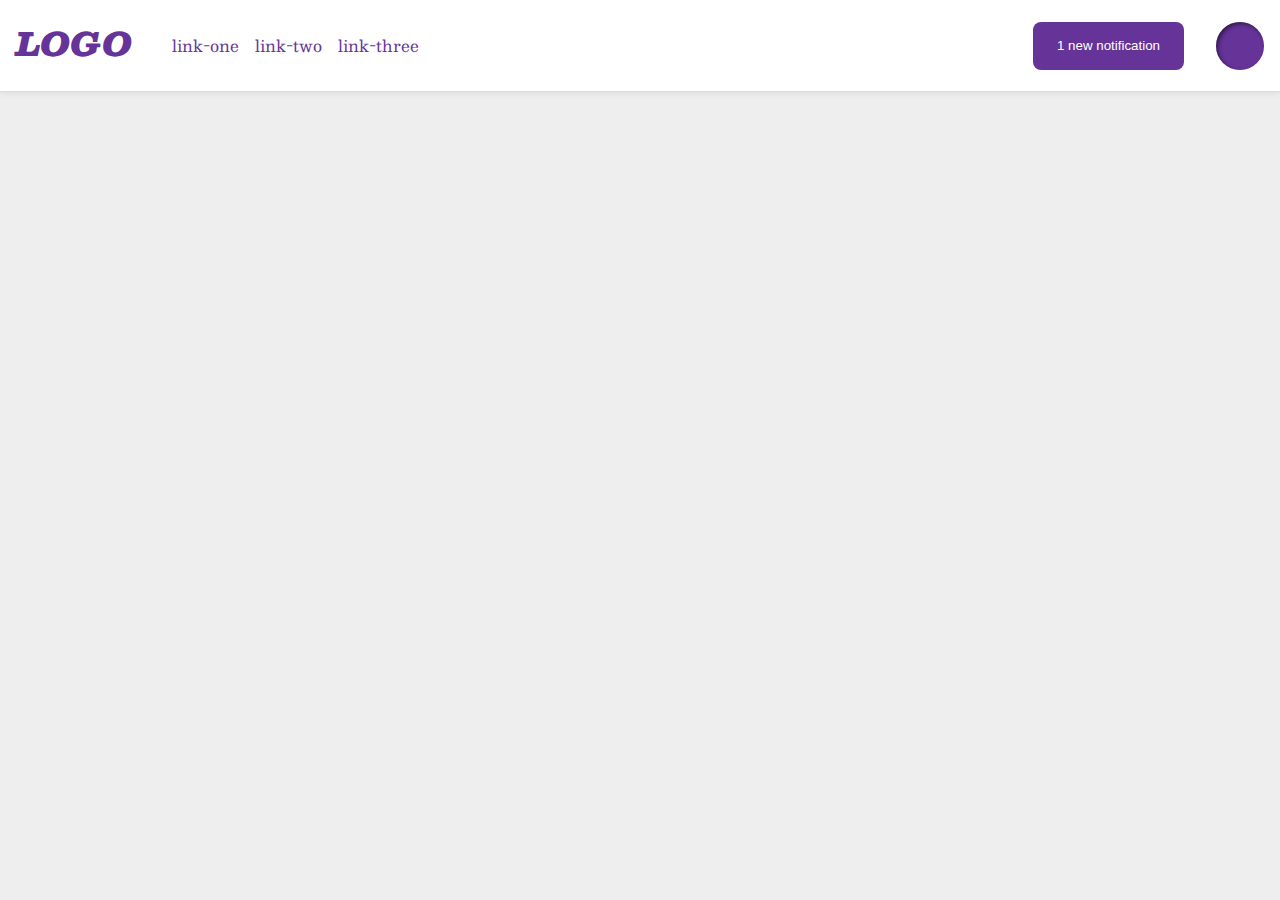
<file: flex/03-flex-header-2/index.html>
<!DOCTYPE html>
<html lang="en">
  <head>
    <meta charset="UTF-8">
    <meta http-equiv="X-UA-Compatible" content="IE=edge">
    <meta name="viewport" content="width=device-width, initial-scale=1.0">
    <title>Flex Header 2</title>
    <link rel="stylesheet" href="style.css">
  </head>
  <body>
    <div class="header">
      <div class="header-logo-and-links">
        <div class="logo">
          LOGO
        </div>
        <ul class="links">
          <li><a href="https://google.com">link-one</a></li>
          <li><a href="https://google.com">link-two</a></li>
          <li><a href="https://google.com">link-three</a></li>
        </ul>
      </div>
      <div class="additional-header-info">
        <button class="notifications">
          1 new notification
        </button>
        <div class="profile-image"></div>
      </div>
    </div>
  </body>
</html>
</file>
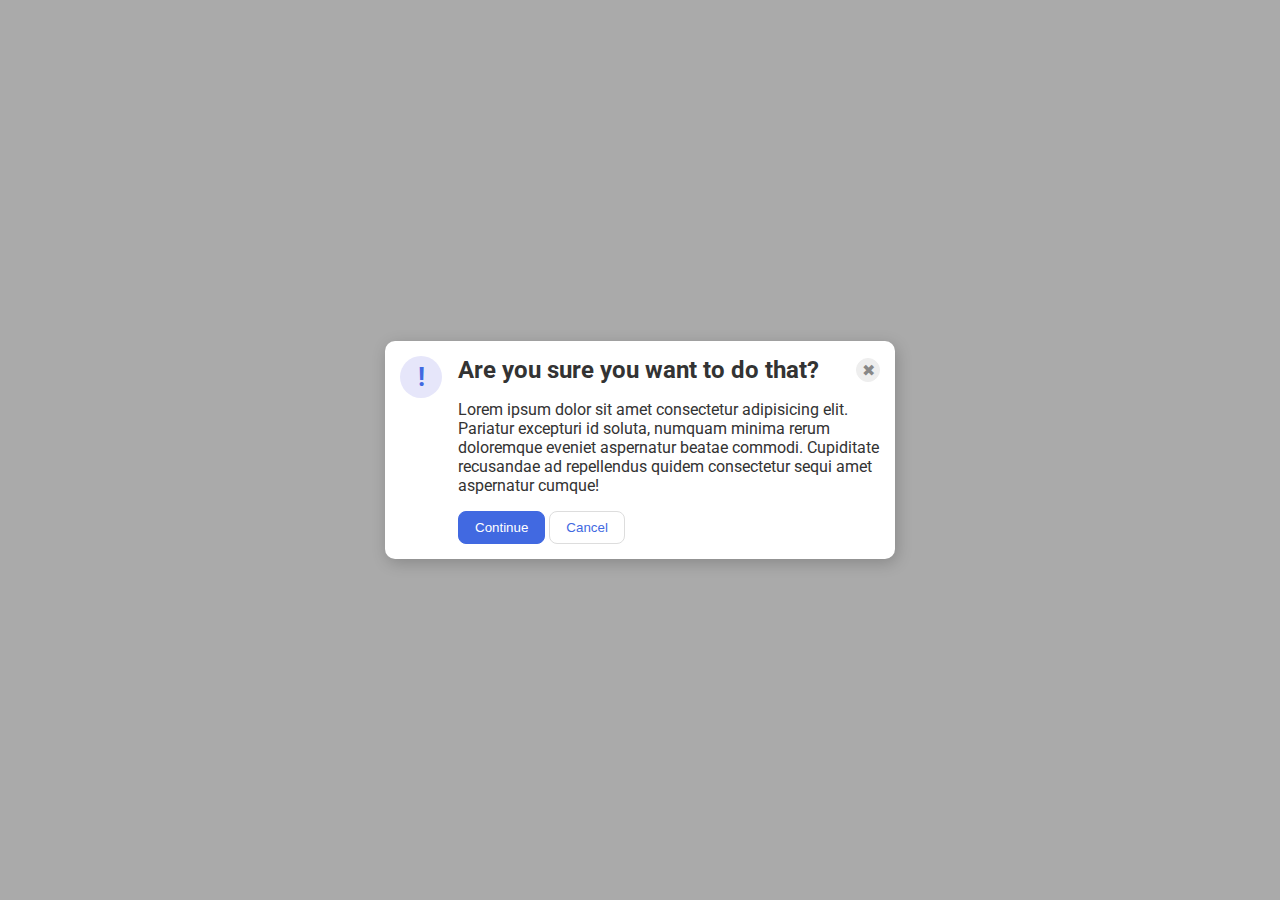
<file: flex/05-flex-modal/index.html>
<!DOCTYPE html>
<html lang="en">
  <head>
    <meta charset="UTF-8">
    <meta http-equiv="X-UA-Compatible" content="IE=edge">
    <meta name="viewport" content="width=device-width, initial-scale=1.0">
    <link rel="stylesheet" href="style.css">
    <title>Modal</title>
  </head>
  <body>
    <div class="modal">
      <div class="info">
        <div class="icon">!</div>
        <div class="text-info">
          <div class="header-with-close-button">
            <div class="header">Are you sure you want to do that?</div>
            <button class="close-button">✖</button>
          </div>
            <div class="text">Lorem ipsum dolor sit amet consectetur adipisicing elit. Pariatur excepturi id soluta, numquam minima rerum doloremque eveniet aspernatur beatae commodi. Cupiditate recusandae ad repellendus quidem consectetur sequi amet aspernatur cumque!</div>
            <div class="buttons">
              <button class="continue">Continue</button>
              <button class="cancel">Cancel</button>
            </div>
        </div>
      </div>
    </div>
  </body>
</html>
</file>
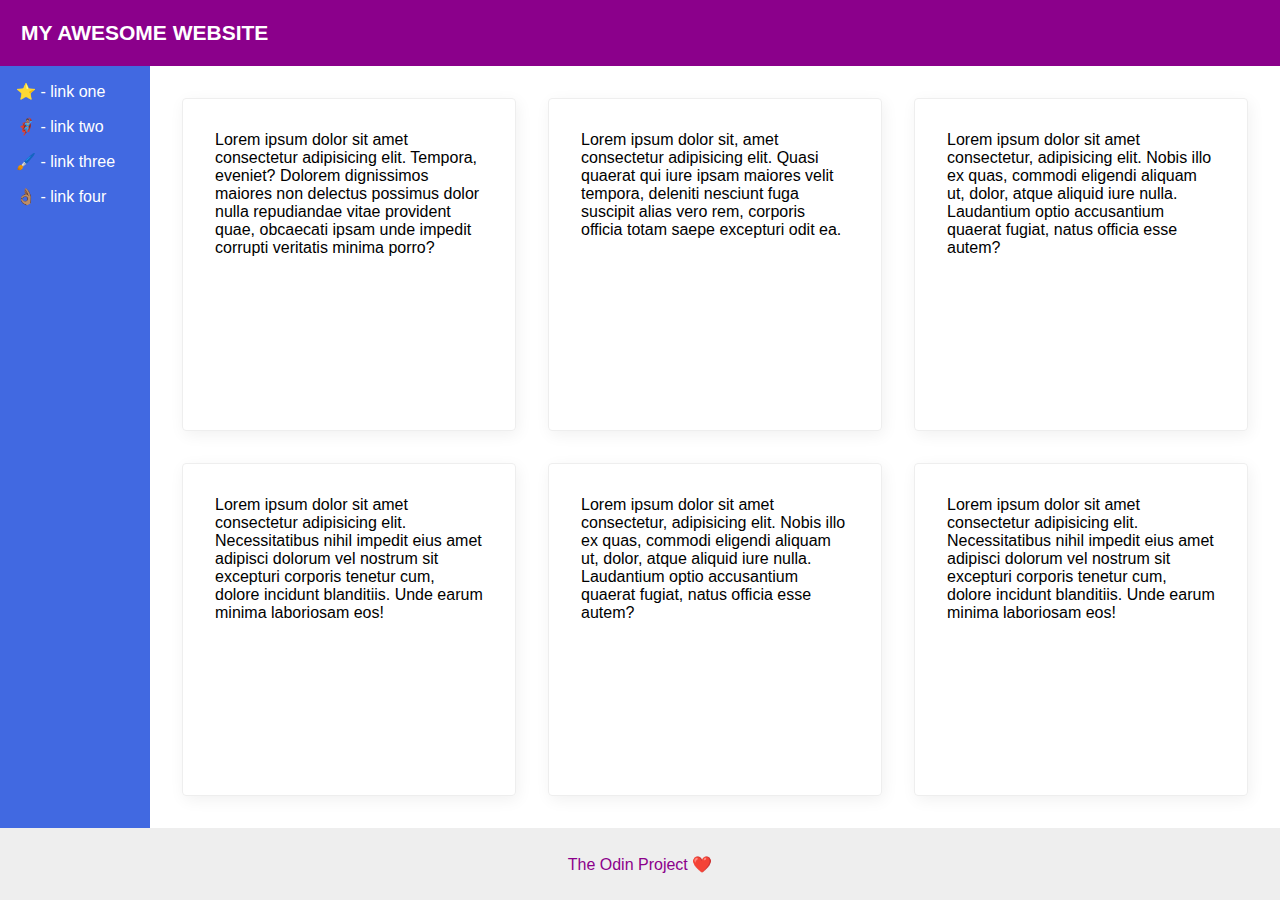
<file: flex/07-flex-layout-2/index.html>
<!DOCTYPE html>
<html lang="en">
  <head>
    <meta charset="UTF-8">
    <meta http-equiv="X-UA-Compatible" content="IE=edge">
    <meta name="viewport" content="width=device-width, initial-scale=1.0">
    <title>The Holy Grail</title>
    <link rel="stylesheet" href="style.css">
  </head>
  <body>
    <div class="header">
      MY AWESOME WEBSITE
    </div>
    
    <div class="content">
      <div class="sidebar">
        <ul>
          <li><a href="#">⭐ - link one</a></li>
          <li><a href="#">🦸🏽‍♂️ - link two</a></li>
          <li><a href="#">🖌️ - link three</a></li>
          <li><a href="#">👌🏽 - link four</a></li>
        </ul>
      </div>
      
      <div class="cards">
        <div class="card">Lorem ipsum dolor sit amet consectetur adipisicing elit. Tempora, eveniet? Dolorem dignissimos maiores non delectus possimus dolor nulla repudiandae vitae provident quae, obcaecati ipsam unde impedit corrupti veritatis minima porro?</div>
        <div class="card">Lorem ipsum dolor sit, amet consectetur adipisicing elit. Quasi quaerat qui iure ipsam maiores velit tempora, deleniti nesciunt fuga suscipit alias vero rem, corporis officia totam saepe excepturi odit ea.</div>
        <div class="card">Lorem ipsum dolor sit amet consectetur, adipisicing elit. Nobis illo ex quas, commodi eligendi aliquam ut, dolor, atque aliquid iure nulla. Laudantium optio accusantium quaerat fugiat, natus officia esse autem?</div>
        <div class="card">Lorem ipsum dolor sit amet consectetur adipisicing elit. Necessitatibus nihil impedit eius amet adipisci dolorum vel nostrum sit excepturi corporis tenetur cum, dolore incidunt blanditiis. Unde earum minima laboriosam eos!</div>
        <div class="card">Lorem ipsum dolor sit amet consectetur, adipisicing elit. Nobis illo ex quas, commodi eligendi aliquam ut, dolor, atque aliquid iure nulla. Laudantium optio accusantium quaerat fugiat, natus officia esse autem?</div>
        <div class="card">Lorem ipsum dolor sit amet consectetur adipisicing elit. Necessitatibus nihil impedit eius amet adipisci dolorum vel nostrum sit excepturi corporis tenetur cum, dolore incidunt blanditiis. Unde earum minima laboriosam eos!</div>
      </div>
    </div>

    
    <div class="footer">
      The Odin Project ❤️
    </div>
  </body>
</html>
</file>
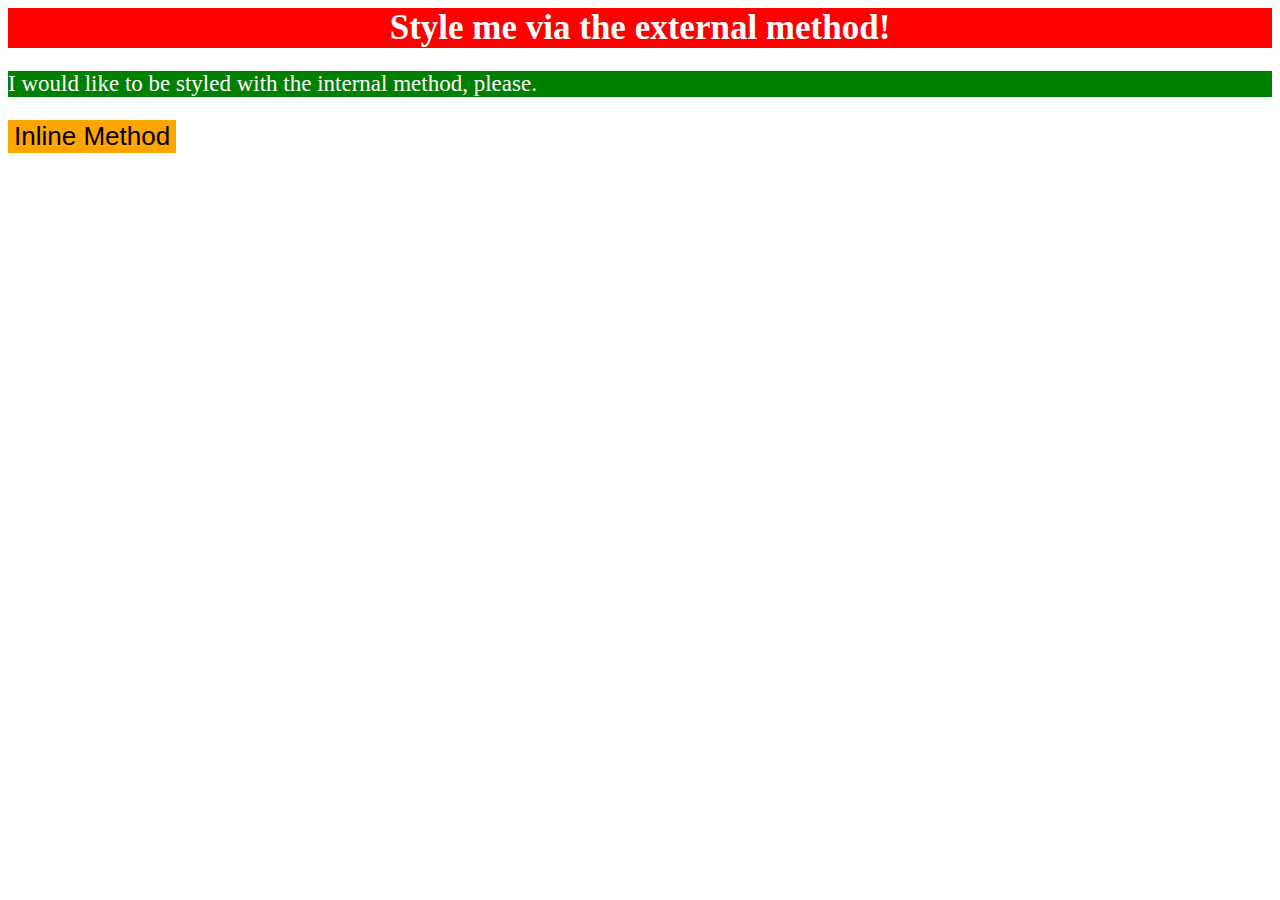
<file: foundations/01-css-methods/index.html>
<!DOCTYPE html>
<html lang="en">
  <head>
    <meta charset="UTF-8">
    <meta http-equiv="X-UA-Compatible" content="IE=edge">
    <meta name="viewport" content="width=device-width, initial-scale=1.0">
    <title>Methods for Adding CSS</title>
    <link rel="stylesheet" href="./styles.css">
    <style>
      p {
        background-color: green;
        text-align: left;
        color: white;
        font-size: 23px;
      }
    </style>
  </head>
  <body>
    <div>Style me via the external method!</div>
    <p>I would like to be styled with the internal method, please.</p>
    <button style="background-color: orange; font-size: 26px; border: none;">Inline Method</button>
  </body>
</html>
</file>
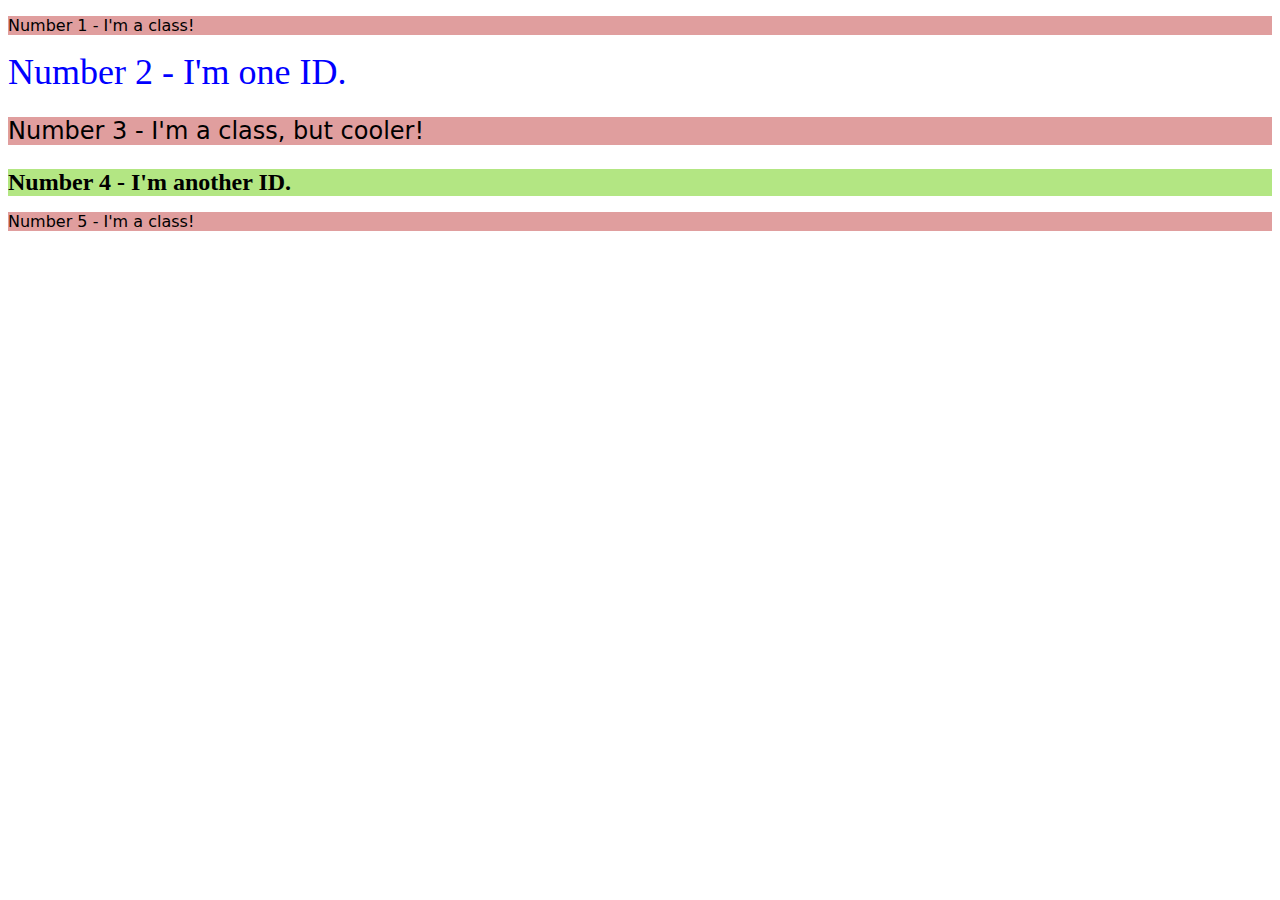
<file: foundations/02-class-id-selectors/index.html>
<!DOCTYPE html>
<html lang="en">
  <head>
    <meta charset="UTF-8">
    <meta http-equiv="X-UA-Compatible" content="IE=edge">
    <meta name="viewport" content="width=device-width, initial-scale=1.0">
    <title>Class and ID Selectors</title>
    <link rel="stylesheet" href="style.css">
  </head>
  <body>
    <p class="odd-element">Number 1 - I'm a class!</p>
    <div id="first-id">Number 2 - I'm one ID.</div>
    <p class="odd-element font-class">Number 3 - I'm a class, but cooler!</p>
    <div id="third-id" class="font-class">Number 4 - I'm another ID.</div>
    <p class="odd-element">Number 5 - I'm a class!</p>
  </body>
</html>
</file>
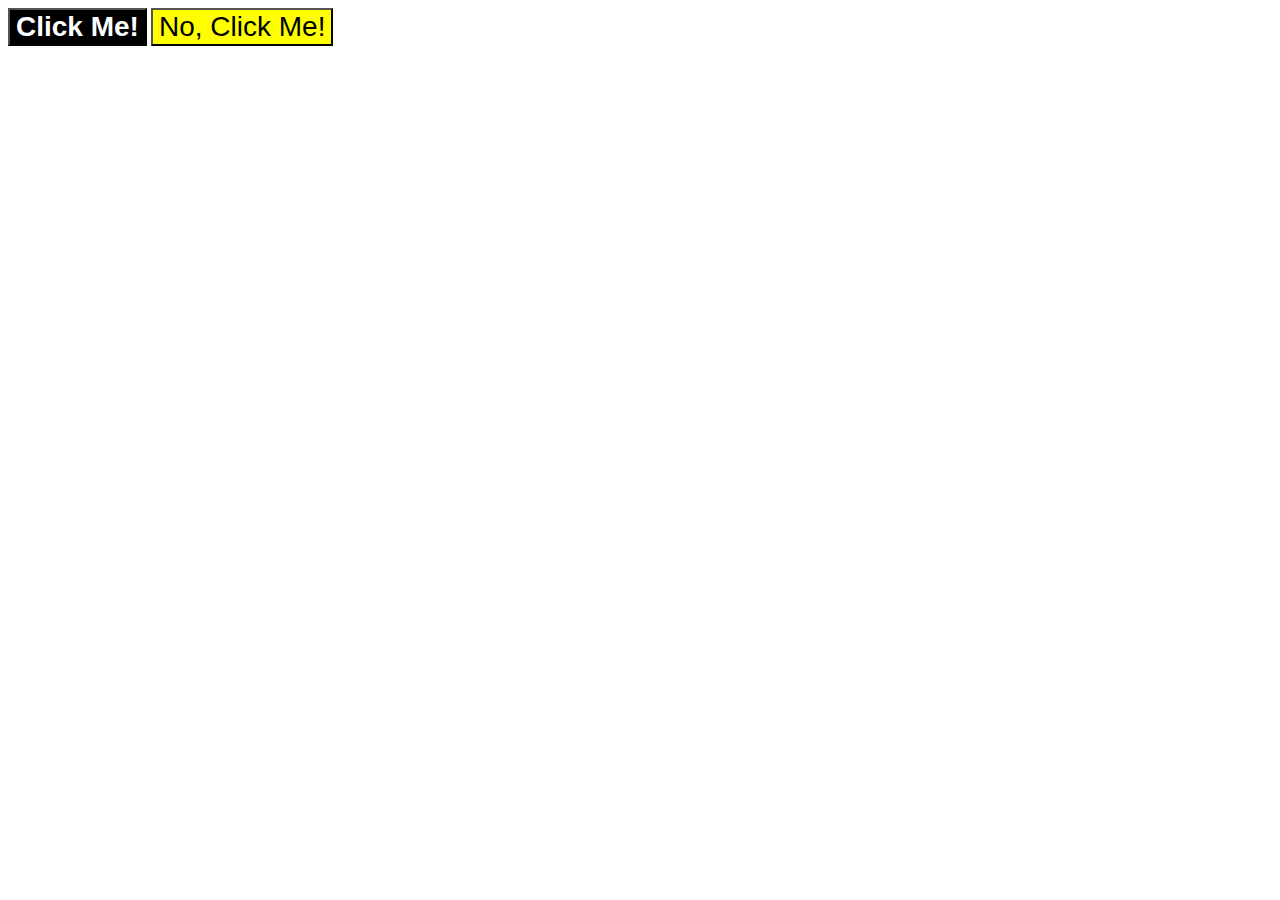
<file: foundations/03-grouping-selectors/index.html>
<!DOCTYPE html>
<html lang="en">
  <head>
    <meta charset="UTF-8">
    <meta http-equiv="X-UA-Compatible" content="IE=edge">
    <meta name="viewport" content="width=device-width, initial-scale=1.0">
    <title>Grouping Selectors</title>
    <link rel="stylesheet" href="style.css">
  </head>
  <body>
    <button class="black-button">Click Me!</button>
    <button class="yellow-button">No, Click Me!</button>
  </body>
</html>
</file>
<file: flex/03-flex-header-2/style.css>
/* this is some magical font-importing.  
you'll learn about it later. */
@import url('https://fonts.googleapis.com/css2?family=Besley:ital,wght@0,400;1,900&display=swap');

body {
  margin: 0;
  background: #eee;
  font-family: Besley, serif;
}

.header {
  background: white;
  border-bottom: 1px solid #ddd;
  box-shadow: 0 0 8px rgba(0,0,0,.1);
  display: flex;
  align-items: center;
  justify-content: space-between;
  padding: 1em;
}

.header-logo-and-links {
  display: flex;
}

.logo {
  color: rebeccapurple;
  font-size: 32px;
  font-weight: 900;
  font-style: italic;
}

ul {
  list-style-type: none;
  display: flex;
  gap: 1em;
}

a {
  /* this removes the line under our links */
  text-decoration: none;
  color: rebeccapurple;
}

.additional-header-info {
  display: flex;
  gap: 2em;
}

button {
  border: none;
  border-radius: 8px;
  background: rebeccapurple;
  color: white;
  padding: 8px 24px;
}

.profile-image {
  background: rebeccapurple;
  box-shadow: inset 2px 2px 4px rgba(0,0,0,.5);
  border-radius: 50%;
  width: 48px;
  height: 48px;
}
</file>
<file: flex/05-flex-modal/style.css>
@import url('https://fonts.googleapis.com/css2?family=Roboto:wght@400;700&display=swap');

html, body {
  height: 100%;
}

body {
  font-family: Roboto, sans-serif;
  margin: 0;
  background: #aaa;
  color: #333;
  /* I'll give you this one for free lol */
  display: flex;
  align-items: center;
  justify-content: center;
}

.modal {
  background: white;
  width: 480px;
  border-radius: 10px;
  box-shadow: 2px 4px 16px rgba(0,0,0,.2);
  padding: 15px;
}

.info {
  display: flex;
  gap: 1em;
}

.text-info {
  display: flex;
  flex-direction: column;
  gap: 1em;
}

.header-with-close-button {
  display: flex;
  justify-content: space-between;
  align-items: center;
}

.header {
  font-size: 24px;
  font-weight: bold;
}

.icon {
  color: royalblue;
  font-size: 26px;
  font-weight: 700;
  background: lavender;
  width: 42px;
  height: 42px;
  border-radius: 50%;
  display: flex;
  align-items: center;
  justify-content: center;

  flex-shrink: 0;
}

.close-button {
  background: #eee;
  border-radius: 50%;
  color: #888;
  font-weight: 400;
  font-size: 16px;
  height: 24px;
  width: 24px;
  display: flex;
  align-items: center;
  justify-content: center;
  border: 1px solid #eee;
  padding: 0;
  flex-shrink: 0;
}

button {
  cursor: pointer;
  padding: 8px 16px;
  border-radius: 8px;
}

button.continue {
  background: royalblue;
  border: 1px solid royalblue;
  color: white;
}

button.cancel {
  background: white;
  border: 1px solid #ddd;
  color: royalblue;
}
</file>
<file: flex/07-flex-layout-2/style.css>
a {
  text-decoration: none;
  color: white;
}

ul {
  margin: 0;
  padding: 1em;
  list-style: none;
  display: flex;
  flex-direction: column;
  gap: 1em;
}

body {
  font-family: -apple-system, BlinkMacSystemFont, 'Segoe UI', Roboto, Oxygen, Ubuntu, Cantarell, 'Open Sans', 'Helvetica Neue', sans-serif;
  margin: 0;
  min-height: 100vh;
  display: flex;
  flex-direction: column;
}

.header {
  background: darkmagenta;
  color: white;
  padding: 1em;
  font-size: 21px;
  font-weight: bold;
}

.content {
  display: flex;
  flex: 1;
}

.sidebar {
  background: royalblue;
  width: 150px;
  flex: 1 0 auto;
}

.cards {
  gap: 2em;
  width: 85%;
  display: flex;
  padding: 2em;
  flex-wrap: wrap;
}

.card {
  border: 1px solid #eee;
  box-shadow: 2px 4px 16px rgba(0,0,0,.06);
  border-radius: 4px;
  padding: 2em;
  width: 20%;
  min-width: 150px;
  flex: 1 0 auto;
}

.footer {
  height: 72px;
  background: #eee;
  color: darkmagenta;
  display: flex;
  justify-content: center;
  align-items: center;
}
</file>
<file: foundations/01-css-methods/styles.css>
div {
    background-color: red;
    text-align: center;
    font-size: 35px;
    color: white;
    font-weight: bold;
}
</file>
<file: foundations/02-class-id-selectors/style.css>
.odd-element {
    background-color: #e09e9e;
    font-family: Verdana, "DejaVu Sans", sans-serif;
}

.font-class {
    font-size: 24px;
}

#first-id {
    color: blue;
    font-size: 36px;
}

#third-id {
    font-weight: bold;
    background-color: #b3e683;
}
</file>
<file: foundations/03-grouping-selectors/style.css>
.black-button,
.yellow-button {
    font-size: 28px;
    font-family: Helvetica, 'Times New Roman', sans-serif;
}

.black-button {
    background-color: black;
    color: white;
    font-weight: bold;
}

.yellow-button {
    background-color: yellow;
}
</file>
